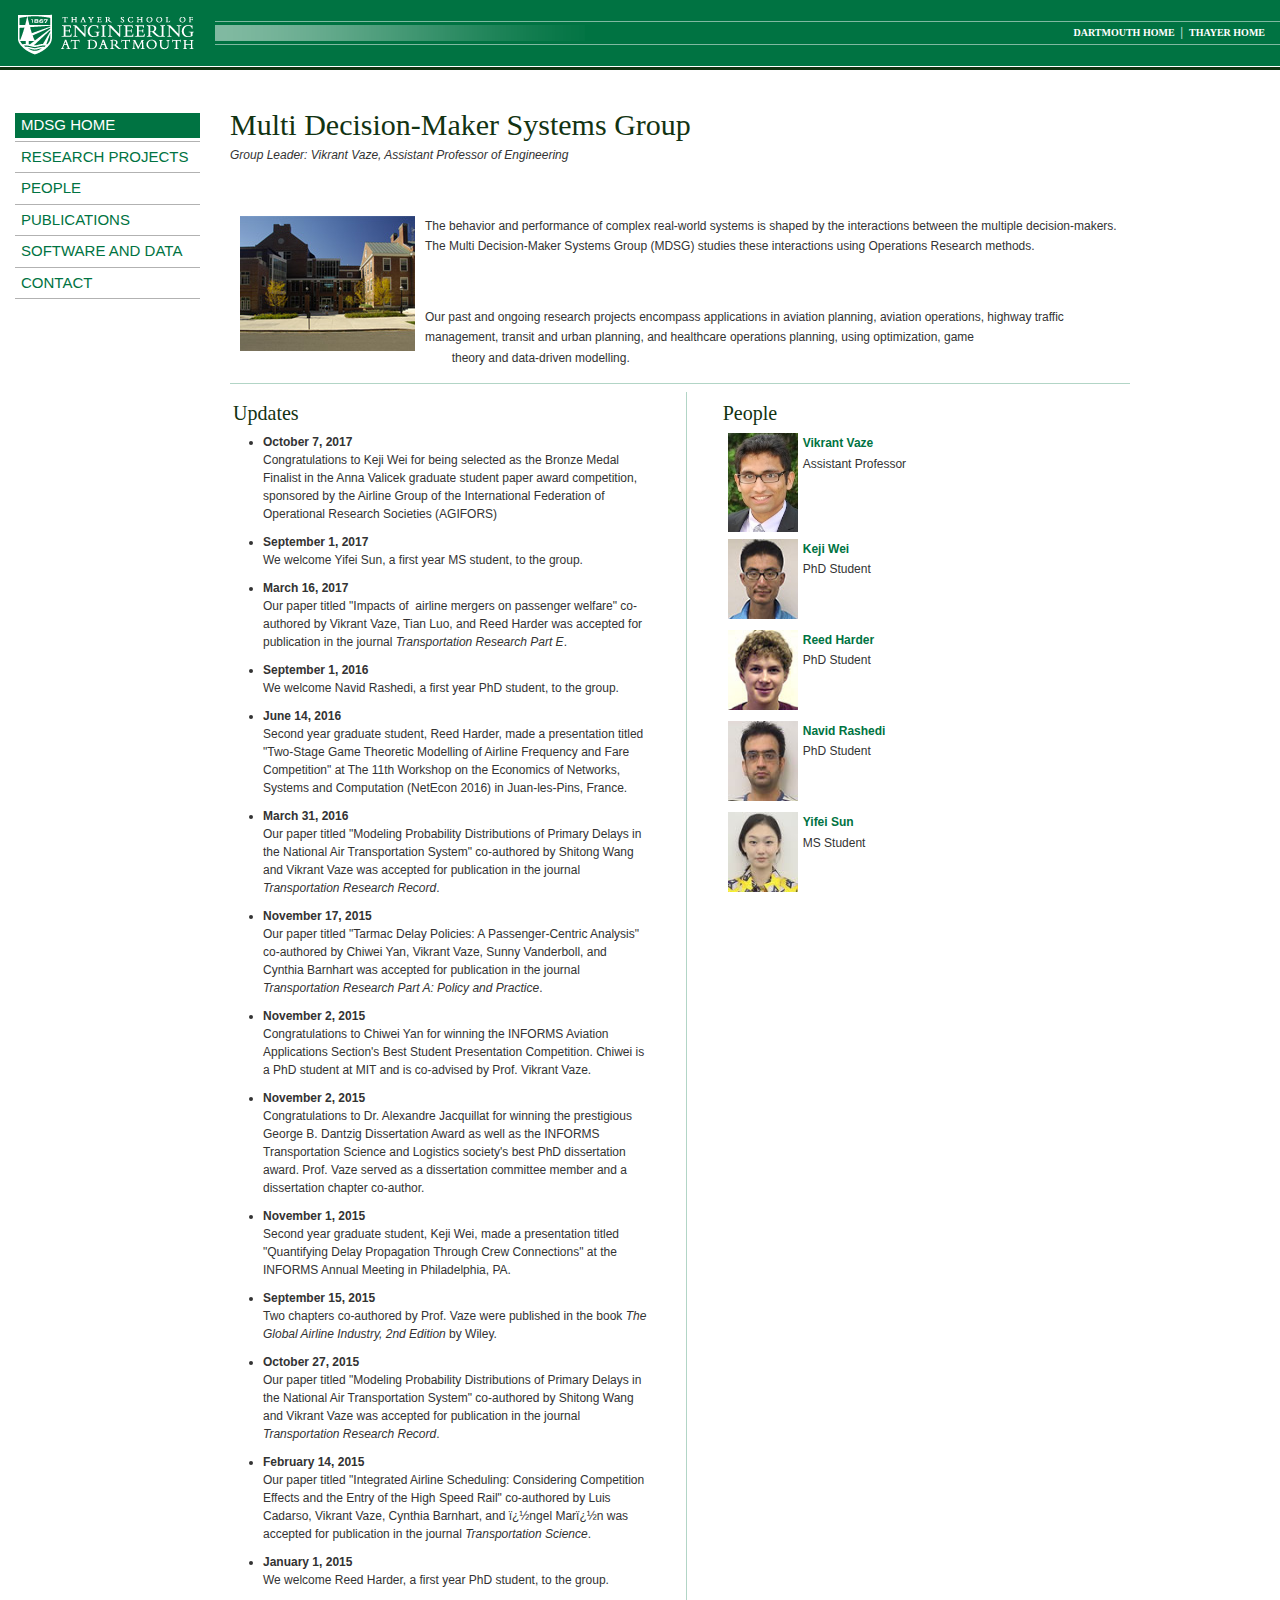
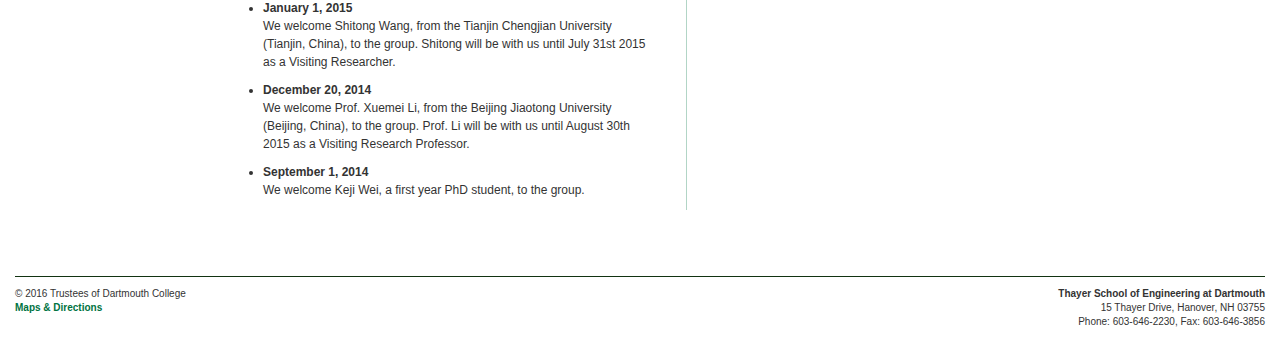
<file: index.html>
<!DOCTYPE html>


<!--
PLEASE NOTE:
This page was created for use with Adobe Contribute. However, the page layout is not locked.

Editing anywhere outside of the area notated as EDITABLE allows for the risk of breaking the page layout.

It is not reccommended to do so. Should editing be required, please backup this file before doing so.

www.mediumbold.com
-->
<html xmlns="http://www.w3.org/1999/xhtml">
<head>

<meta http-equiv="Content-Type" content="text/html; charset=ISO-8859-1" />
<link rel="stylesheet" type="text/css" href="css/global_style.css" media="all" />
<link rel="stylesheet" type="text/css" href="css/local_style.css" media="all" />
<link rel="stylesheet" type="text/css" href="css/print_style.css" media="print" />
<title>Multi Decision-Maker Systems Group</title>
</head>

<body>
<div id="header">
	<div id="header-print"><img id="thayer-logo-print" src="images/thayerlogo_print.jpg" width="150" height="34" alt="Thayer School of Engineering At Dartmouth logo" /></div>
	<div id="utilitynav">
		<div id="stripe">
			<a href="http://www.dartmouth.edu/">Dartmouth Home</a> &nbsp;|&nbsp; <a href="http://engineering.dartmouth.edu/">Thayer Home</a>
		</div>
	</div>
</div>

<div id="mastercontainer">
	<div id="navigation">
		<ul>
			<li><a href="index.html" class="current_page">MDSG Home</a></li>
			<li><a href="research_projects.html">Research Projects</a></li>
			<li><a href="people.html">People</a></li>
			<li><a href="publications.html">Publications</a></li>
			<li><a href="software.html">Software and Data</a></li>
			<li><a href="contact.html">Contact</a></li>
		</ul>
		<div id="search">
			<div style="clear:both;"></div>
		</div>
		<div id="related">

		</div>
	</div>

	<div id="content_positioning">
<!-- EDITABLE: This is the content of the page, standard editing will not break the layout -->
		<div id="content" class="editable"><h1 style="margin-top: 0; margin-bottom: 0">Multi Decision-Maker Systems Group</h1><p><i>Group Leader: Vikrant Vaze, Assistant Professor of Engineering </i></p><p>&nbsp;</p><p><img alt="" hspace="10" height="135" width="175" align="left" src="images/homepage_img.jpg" />The behavior and performance of complex real-world systems is shaped by the interactions between the multiple decision-makers. The Multi Decision-Maker Systems Group (MDSG) studies these interactions using Operations Research methods.</p><p>&nbsp;</p><p>Our past and ongoing research projects encompass applications in aviation planning, aviation operations, highway traffic management, transit and urban planning, and healthcare operations planning, using optimization, game &nbsp; &nbsp; &nbsp; &nbsp; &nbsp; &nbsp; &nbsp; &nbsp; &nbsp; &nbsp; &nbsp; &nbsp; &nbsp; &nbsp; &nbsp; &nbsp; &nbsp; &nbsp; &nbsp; &nbsp; &nbsp; &nbsp; &nbsp; &nbsp; &nbsp; &nbsp; &nbsp; theory and data-driven modelling.</p><hr /><table width="204" border="0"><tbody><tr valign="top"><td class="twocolumn_left" width="150"><h2>Updates</h2><ul><li><b>October 7, 2017</b><br />Congratulations to Keji Wei for being selected as the Bronze Medal Finalist in the Anna Valicek graduate student paper award competition, sponsored by the Airline Group of the International Federation of Operational Research Societies (AGIFORS)</li><li><b>September 1, 2017</b><br />We welcome Yifei Sun, a first year MS student, to the group.</li><li><b>March 16, 2017</b><br />Our paper titled "Impacts of&nbsp; airline mergers on passenger welfare" co-authored by Vikrant Vaze, Tian Luo, and Reed Harder was accepted for publication in the journal <i>Transportation Research Part E</i>.</li><li><b>September 1, 2016</b><br />We welcome Navid Rashedi, a first year PhD student, to the group.</li><li><b>June 14, 2016</b><br />Second year graduate student, Reed Harder, made a presentation titled "Two-Stage Game Theoretic Modelling of Airline Frequency and Fare Competition" at The 11th Workshop on the Economics of Networks, Systems and Computation (NetEcon 2016) in Juan-les-Pins, France.</li><li><b>March 31, 2016</b><br />Our paper titled "Modeling Probability Distributions of Primary Delays in the National Air Transportation System" co-authored by Shitong Wang and Vikrant Vaze was accepted for publication in the journal <i>Transportation Research Record</i>.</li><li><b>November 17, 2015</b><br />Our paper titled "Tarmac Delay Policies: A Passenger-Centric Analysis" co-authored by Chiwei Yan, Vikrant Vaze, Sunny Vanderboll, and Cynthia Barnhart was accepted for publication in the journal <i>Transportation Research Part A: Policy and Practice</i>.</li><li><b>November 2, 2015</b><br />Congratulations to Chiwei Yan for winning the INFORMS Aviation Applications Section's Best Student Presentation Competition. Chiwei is a PhD student at MIT and is co-advised by Prof. Vikrant Vaze.</li><li><b>November 2, 2015</b><br />Congratulations to Dr. Alexandre Jacquillat for winning the prestigious George B. Dantzig Dissertation Award as well as the INFORMS Transportation Science and Logistics society's best PhD dissertation award. Prof. Vaze served as a dissertation committee member and a dissertation chapter co-author.</li><li><b>November 1, 2015</b><br />Second year graduate student, Keji Wei, made a presentation titled "Quantifying Delay Propagation Through Crew Connections" at the INFORMS Annual Meeting in Philadelphia, PA.</li><li><b>September 15, 2015</b><br />Two chapters co-authored by Prof. Vaze were published in the book <i>The Global Airline Industry, 2nd Edition</i> by Wiley.</li><li><b>October 27, 2015</b><br />Our paper titled "Modeling Probability Distributions of Primary Delays in the National Air Transportation System" co-authored by Shitong Wang and Vikrant Vaze was accepted for publication in the journal <i>Transportation Research Record</i>.</li><li><b>February 14, 2015</b><br />Our paper titled "Integrated Airline Scheduling: Considering Competition Effects and the Entry of the High Speed Rail" co-authored by Luis Cadarso, Vikrant Vaze, Cynthia Barnhart, and �ngel Mar�n was accepted for publication in the journal <i>Transportation Science</i>.</li><li><b>January 1, 2015</b><br />We welcome Reed Harder, a first year PhD student, to the group.</li><li><b>January 1, 2015</b><br />We welcome Shitong Wang, from the Tianjin Chengjian University (Tianjin, China), to the group. Shitong will be with us until July 31st 2015 as a Visiting Researcher.</li><li><b>December 20, 2014</b><br />We welcome Prof. Xuemei Li, from the Beijing Jiaotong University (Beijing, China), to the group. Prof. Li will be with us until August 30th 2015 as a Visiting Research Professor.</li><li><b>September 1, 2014</b><br />We welcome Keji Wei, a first year PhD student, to the group.</li></ul></td><td class="twocolumn_right" width="50"><h2>People</h2><p><img alt="" hspace="5" height="99" width="70" align="left" src="images/v-vaze.jpg" /><a href="people.html">Vikrant Vaze</a><br />Assistant Professor</p>&nbsp;<p>&nbsp;</p><p><img alt="" hspace="5" height="80" width="70" align="left" src="images/1344_Keji_wei.jpg" /><a href="people.html">Keji Wei</a><br />PhD Student</p><p>&nbsp;</p><p><img alt="" hspace="5" height="80" width="70" align="left" src="images/1391_Reed_Harder.jpg" /><a href="people.html">Reed Harder</a><br />PhD Student</p><p>&nbsp;</p><p><img alt="" hspace="5" height="80" width="70" align="left" src="/uploads/versions/img-nv1---x0-13-355-391-80-88x---.jpg" /><a href="people.html">Navid Rashedi</a><br />PhD Student</p><p>&nbsp;</p><p><img alt="" hspace="5" height="80" width="70" align="left" src="/uploads/versions/imf-jf---x24-0-424-466-80-88x---.jpg" /><a href="people.html">Yifei Sun</a><br />MS Student</p></td></tr></tbody></table></div>
<!-- END EDITABLE: -->
	</div>
	<div style="clear:both"></div>
	<br />
</div>



<div id="footer">
	<div style="float:left;">
		&copy; 2016 Trustees of Dartmouth College
     	<br />
		<a href="http://engineering.dartmouth.edu/about/location/directions/">Maps &amp; Directions</a>	</div>
	<div style="float:right;text-align:right;">
		<b>Thayer School of Engineering at Dartmouth</b><br />
		15 Thayer Drive, Hanover, NH 03755<br />
		Phone: 603-646-2230, Fax: 603-646-3856	</div>
</div>
</body>
</html>
</file>
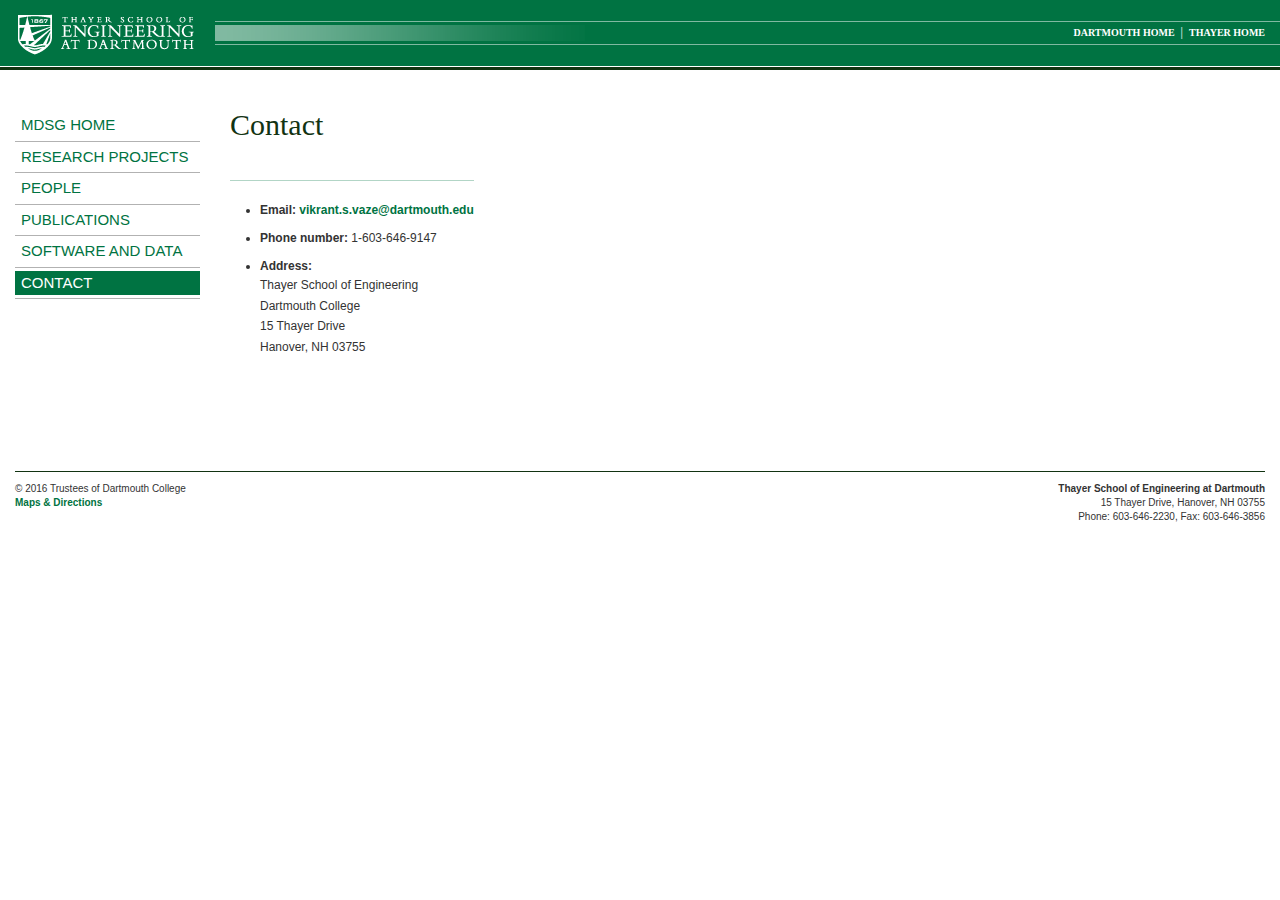
<file: contact.html>
<!DOCTYPE html PUBLIC "-//W3C//DTD XHTML 1.0 Transitional//EN" "http://www.w3.org/TR/xhtml1/DTD/xhtml1-transitional.dtd">

<!--
PLEASE NOTE:
This page was created for use with Adobe Contribute. However, the page layout is not locked.

Editing anywhere outside of the area notated as EDITABLE allows for the risk of breaking the page layout.

It is not reccomended to do so. Should editing be required, please backup this file before doing so.

www.mediumbold.com
-->
<html xmlns="http://www.w3.org/1999/xhtml"><head>

<meta http-equiv="Content-Type" content="text/html; charset=ISO-8859-1" />
<link rel="stylesheet" type="text/css" href="css/global_style.css" media="all" />
<link rel="stylesheet" type="text/css" href="css/local_style.css" media="all" />
<link rel="stylesheet" type="text/css" href="css/print_style.css" media="print" />
<title>Contact Us</title>
</head>

<body>
<div id="header">
	<div id="header-print"><img id="thayer-logo-print" src="images/thayerlogo_print.jpg" width="150" height="34" alt="Thayer School of Engineering At Dartmouth logo"  /></div>
	<div id="utilitynav">
		<div id="stripe">
			<a href="http://www.dartmouth.edu/">Dartmouth Home</a> &nbsp;|&nbsp; <a href="http://engineering.dartmouth.edu/">Thayer Home</a>
		</div>
	</div>
</div>

<div id="mastercontainer">
	<div id="navigation">
		<ul>
			<li><a href="index.html">MDSG Home</a></li>
			<li><a href="research_projects.html">Research Projects</a></li>
			<li><a href="people.html">People</a></li>
			<li><a href="publications.html">Publications</a></li>
			<li><a href="software.html">Software and Data</a></li>
			<li><a href="contact.html" class="current_page">Contact</a></li>
		</ul>
		<div id="search">
			<div style="clear:both;"></div>
		</div>
		<div id="related">

		</div>
	</div>

	<div id="content_positioning">
<!-- EDITABLE: This is the content of the page, standard editing will not break the layout -->
		<div id="content" class="editable">
		  <h1>Contact</h1>
		  <p>&nbsp;</p>
		   <hr />
		   <br>
		  <ul><li><b>Email:</b> <a href="mailto:vikrant.s.vaze@dartmouth.edu">vikrant.s.vaze@dartmouth.edu</a></li>
	        <li><b>Phone number:</b> 1-603-646-9147</li>
		    <li><b>Address:</b>
		        <p class="style47">
		          Thayer School of Engineering<br />
		          Dartmouth College<br />
		          15 Thayer Drive<br />
	          Hanover, NH 03755</p></li>
		  </ul>
		  <p>&nbsp;</p>
		</div>
<!-- END EDITABLE: -->
	</div>
	<div style="clear:both"></div>
	<br />
</div>


<div id="footer">
	<div style="float:left;">
		&copy; 2016 Trustees of Dartmouth College
     	<br />
		<a href="http://engineering.dartmouth.edu/about/location/directions/">Maps &amp; Directions</a>	</div>
	<div style="float:right;text-align:right;">
		<b>Thayer School of Engineering at Dartmouth</b><br />
		15 Thayer Drive, Hanover, NH 03755<br />
		Phone: 603-646-2230, Fax: 603-646-3856	</div>
</div>
</body>
</html>
</file>
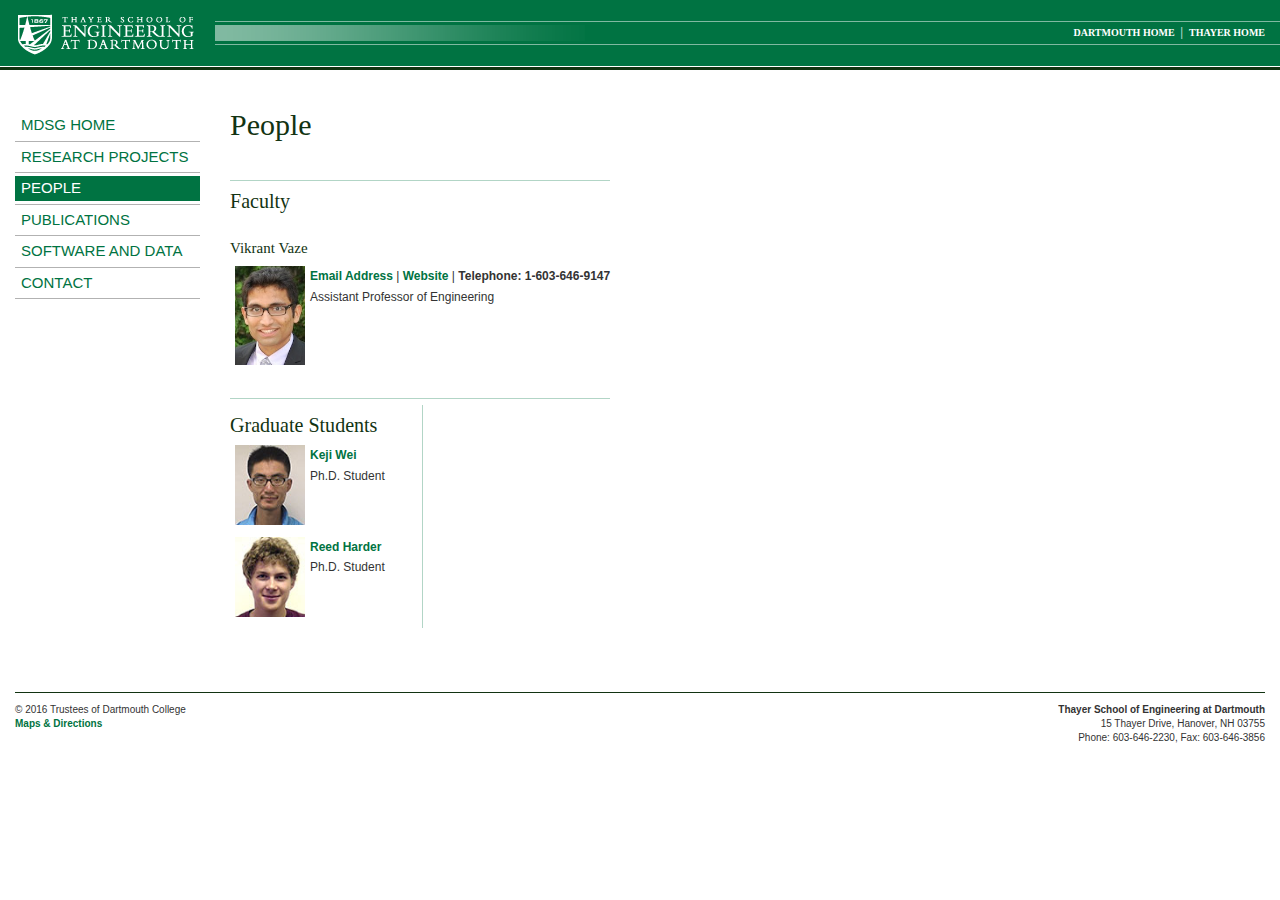
<file: people.html>
<!DOCTYPE html PUBLIC "-//W3C//DTD XHTML 1.0 Transitional//EN" "http://www.w3.org/TR/xhtml1/DTD/xhtml1-transitional.dtd">

<!--
PLEASE NOTE:
This page was created for use with Adobe Contribute. However, the page layout is not locked.

Editing anywhere outside of the area notated as EDITABLE allows for the risk of breaking the page layout.

It is not reccomended to do so. Should editing be required, please backup this file before doing so.

www.mediumbold.com
-->
<html xmlns="http://www.w3.org/1999/xhtml"><head>

<meta http-equiv="Content-Type" content="text/html; charset=ISO-8859-1" />
<link rel="stylesheet" type="text/css" href="css/global_style.css" media="all" />
<link rel="stylesheet" type="text/css" href="css/local_style.css" media="all" />
<link rel="stylesheet" type="text/css" href="css/print_style.css" media="print" />
<title>People</title>
</head>

<body>
<div id="header">
	<div id="header-print"><img id="thayer-logo-print" src="images/thayerlogo_print.jpg" width="150" height="34" alt="Thayer School of Engineering At Dartmouth logo"  /></div>
	<div id="utilitynav">
		<div id="stripe">
			<a href="http://www.dartmouth.edu/">Dartmouth Home</a> &nbsp;|&nbsp; <a href="http://engineering.dartmouth.edu/">Thayer Home</a>
		</div>
	</div>
</div>

<div id="mastercontainer">
	<div id="navigation">
		<ul>
			<li><a href="index.html">MDSG HOME</a></li>
			<li><a href="research_projects.html">Research Projects</a></li>
			<li class="current_page"><a href="people.html" class="current_page">People</a></li>
			<li><a href="publications.html">Publications</a></li>
			<li><a href="software.html">Software and Data</a></li>
			<li><a href="contact.html">Contact</a></li>
		</ul>
		<div id="search">
			<div style="clear:both;"></div>
		</div>
		<div id="related">

		</div>
	</div>

	<div id="content_positioning">
<!-- EDITABLE: This is the content of the page, standard editing will not break the layout -->
		<div id="content" class="editable">
		  <h1>People</h1>
		  <p>&nbsp;</p>
		  <hr />
		  <h2>Faculty</h2>
		   <h3>Vikrant Vaze</h3>
		  <p><img src="images/v-vaze.jpg" alt="" width="70" height="99" hspace="5" align="left" /><a href="mailto:vikrant.s.vaze@dartmouth.edu">Email Address</a> | <a href="http://engineering.dartmouth.edu/people/faculty/vikrant-vaze/">Website</a> | <b>Telephone: 1-603-646-9147</b><br />
Assistant Professor of Engineering</p>
		<br/>
		<br/>
		<br/>
		<br/>
		<br>
		 <hr />
		  <table width="204" cellspacing="0" cellpadding="0" border="0">
		    <tr valign="top">
		      <td width="100" class="twocolumn_left"><h2>Graduate Students</h2>


	          <p><img src="images/1344_Keji_wei.jpg" alt="" width="70" height="80" hspace="5" align="left" /><a href="#">Keji Wei</a><br />
              <span class="clear">Ph.D. Student</span></p>
	          <p>&nbsp;</p>
	          <p><img src="images/1391_Reed_Harder.jpg" alt="" width="70" height="80" hspace="5" align="left" /><a href="#">Reed Harder</a><br />
              <span class="clear">Ph.D. Student </span></p>
	          <p>&nbsp;</p>
			  </td>
		     <td width="100" class="twocolumn_right"><h2> <!--Collaborators</h2> -->
		        <!--<p><b>Firstname Lastname</b> Brief biography nunc auctor bibendum eros. Maecenas porta accumsan mauris. </p>-->
		        <!--<p><b>Firstname Lastname</b> Brief biography nunc auctor bibendum eros. Maecenas porta accumsan mauris. Etiam enim enim, elementum sed, bibendum quis, rhoncus non, metus. Fusce neque dolor, adipiscing sed, consectetuer et, lacinia sit amet, quam. Suspendisse wisi quam, consectetuer in, blandit sed, suscipit eu, eros.</p>-->
		       <!-- <p><b>Firstname Lastname</b> Brief biography nunc auctor bibendum eros. Maecenas porta accumsan mauris. Etiam enim enim, elementum sed, bibendum quis, rhoncus non, metus. Donec eget sem sit amet ligula viverra gravida. Etiam vehicula urna vel turpis.</p>-->
	        </td>
	        </tr>
	      </table>
		</div>
        <!-- END EDITABLE: -->
		</div>
	<div style="clear:both"></div>
	<br />
</div>


<div id="footer">
	<div style="float:left;">
		&copy; 2016 Trustees of Dartmouth College
     	<br />
		<a href="http://engineering.dartmouth.edu/about/location/directions/">Maps &amp; Directions</a>	</div>
	<div style="float:right;text-align:right;">
		<b>Thayer School of Engineering at Dartmouth</b><br />
		15 Thayer Drive, Hanover, NH 03755<br />
		Phone: 603-646-2230, Fax: 603-646-3856	</div>
</div>
</body>
</html>
</file>
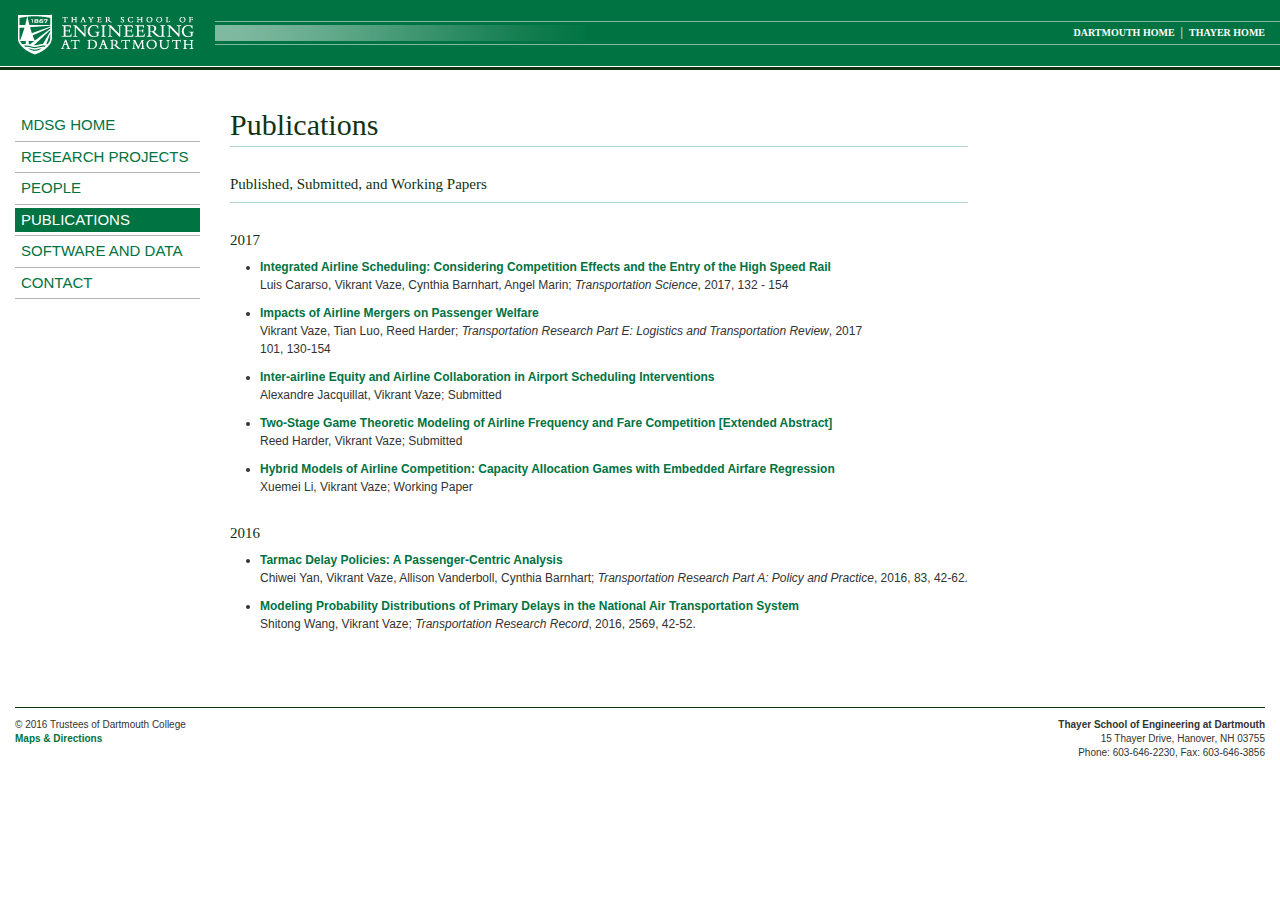
<file: publications.html>
<!DOCTYPE html>

<!--
PLEASE NOTE:
This page was created for use with Adobe Contribute. However, the page layout is not locked.

Editing anywhere outside of the area notated as EDITABLE allows for the risk of breaking the page layout.

It is not reccomended to do so. Should editing be required, please backup this file before doing so.

www.mediumbold.com
-->
<html xmlns="http://www.w3.org/1999/xhtml"><head>

<meta http-equiv="Content-Type" content="text/html; charset=ISO-8859-1" />
<link rel="stylesheet" type="text/css" href="css/global_style.css" media="all" />
<link rel="stylesheet" type="text/css" href="css/local_style.css" media="all" />
<link rel="stylesheet" type="text/css" href="css/print_style.css" media="print" />
<title>Publications</title>
</head>

<body>
<div id="header">
	<div id="header-print"><img id="thayer-logo-print" src="images/thayerlogo_print.jpg" width="150" height="34" alt="Thayer School of Engineering At Dartmouth logo" /></div>
	<div id="utilitynav">
		<div id="stripe">
			<a href="http://www.dartmouth.edu/">Dartmouth Home</a> &nbsp;|&nbsp; <a href="http://engineering.dartmouth.edu/">Thayer Home</a>
		</div>
	</div>
</div>

<div id="mastercontainer">
	<div id="navigation">
		<ul>
			<li><a href="index.html">MDSG Home</a></li>
			<li><a href="research_projects.html">Research Projects</a></li>
			<li><a href="people.html">People</a></li>
			<li class="current_page"><a href="publications.html" class="current_page">Publications</a></li>
			<li><a href="software.html">Software and Data</a></li>
			<li><a href="contact.html">Contact</a></li>
		</ul>
		<div id="search">
			<div style="clear:both;"></div>
		</div>
		<div id="related">

		</div>
	</div>

	<div id="content_positioning">
	  <div id="content" class="editable"><h1>Publications</h1><hr /><h3>Published, Submitted, and Working Papers</h3><hr /><h3>2017</h3><ul><li><a href="integrated_airline_scheduling.pdf">Integrated Airline Scheduling: Considering Competition Effects and the Entry of the High Speed Rail </a><br />Luis Cararso, Vikrant Vaze, Cynthia Barnhart, Angel Marin; <i>Transportation Science</i>, 2017, 132 - 154</li><li><a href="http://www.sciencedirect.com/science/article/pii/S1366554516305476">Impacts of Airline Mergers on Passenger Welfare</a><br />Vikrant Vaze, Tian Luo, Reed Harder; <em>Transportation Research Part E: Logistics and Transportation Review</em>, 2017<br />101, 130-154</li><li><a href="Jacquillat_Vaze_Scheduling_Interventions_Mechanisms.pdf">Inter-airline Equity and Airline Collaboration in Airport Scheduling Interventions </a><br />Alexandre Jacquillat, Vikrant Vaze; Submitted</li><li><a href="engineering.dartmouth.edu/mdsg/two_stage_airline_competition.pdf">Two-Stage Game Theoretic Modeling of Airline Frequency and Fare Competition </a><a href="Harder_Vaze_2stage_abstract.pdf">[Extended Abstract]</a><br />Reed Harder, Vikrant Vaze; Submitted</li><li><a href="hybrid_models_of_airline_competition.pdf">Hybrid Models of Airline Competition: Capacity Allocation Games with Embedded Airfare Regression</a><br />Xuemei Li, Vikrant Vaze; Working Paper</li></ul><h3>2016</h3><ul><li><a href="Yan_Vaze_Vanderboll_Barnhart_Tarmac.pdf">Tarmac Delay Policies: A Passenger-Centric Analysis</a><br />Chiwei Yan, Vikrant Vaze, Allison Vanderboll, Cynthia Barnhart; <i>Transportation Research Part A: Policy and Practice</i>, 2016, 83, 42-62.</li><li><a href="Wang_Vaze_modeling_probability_distributions_of_delays.pdf">Modeling Probability Distributions of Primary Delays in the National Air Transportation System</a><br />Shitong Wang, Vikrant Vaze; <i>Transportation Research Record</i>, 2016, 2569, 42-52.</li></ul></div>
        <!-- END EDITABLE: -->
		</div>
	<div style="clear:both"></div>
	<br />
</div>


<div id="footer">
	<div style="float:left;">
		&copy; 2016 Trustees of Dartmouth College
     	<br />
		<a href="http://engineering.dartmouth.edu/about/location/directions/">Maps &amp; Directions</a>	</div>
	<div style="float:right;text-align:right;">
		<b>Thayer School of Engineering at Dartmouth</b><br />
		15 Thayer Drive, Hanover, NH 03755<br />
		Phone: 603-646-2230, Fax: 603-646-3856	</div>
</div>
</body>
</html>
</file>
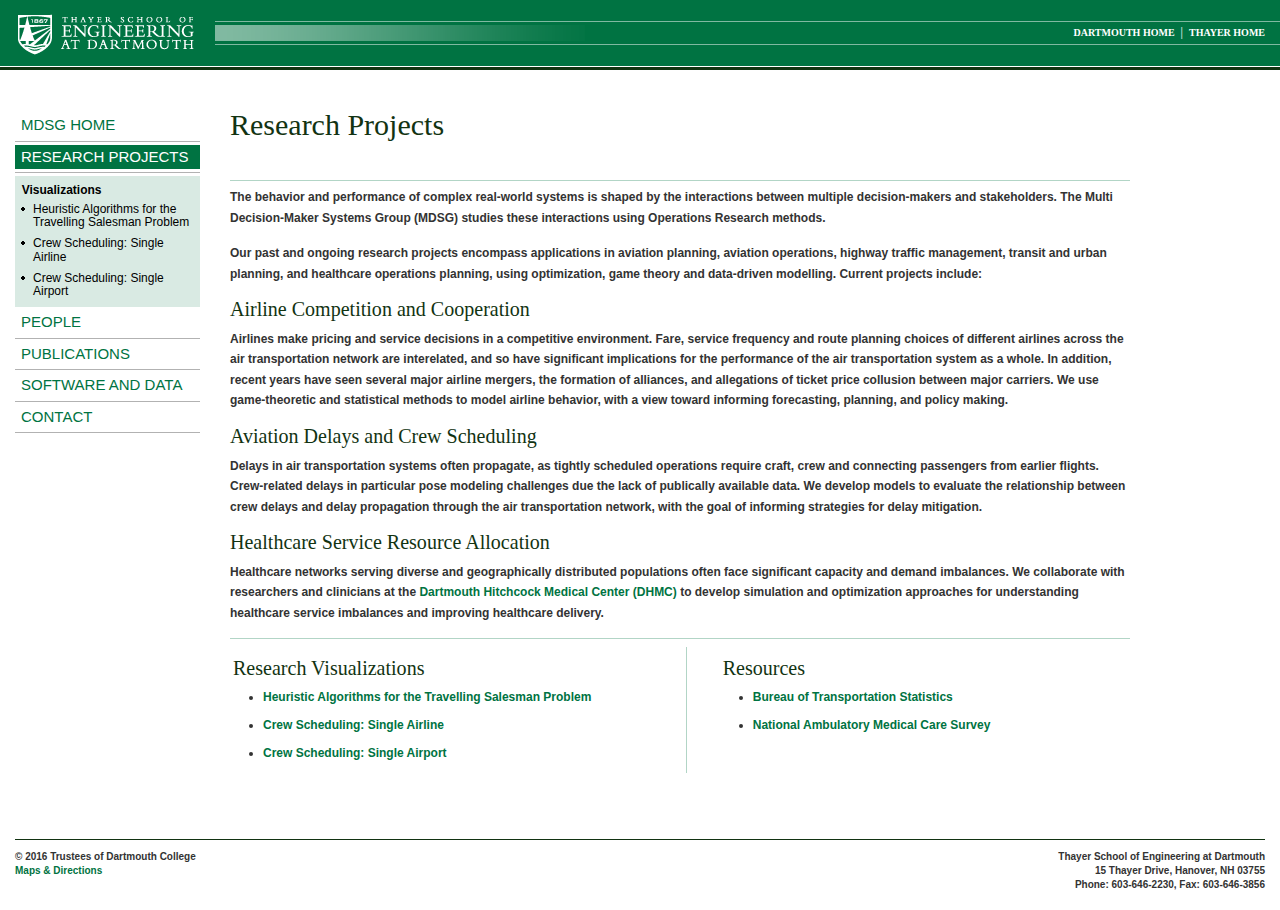
<file: research_projects.html>
<!DOCTYPE html PUBLIC "-//W3C//DTD XHTML 1.0 Transitional//EN" "http://www.w3.org/TR/xhtml1/DTD/xhtml1-transitional.dtd">

<!--
PLEASE NOTE:
This page was created for use with Adobe Contribute. However, the page layout is not locked.

Editing anywhere outside of the area notated as EDITABLE allows for the risk of breaking the page layout.

It is not reccomended to do so. Should editing be required, please backup this file before doing so.

www.mediumbold.com
-->
<html xmlns="http://www.w3.org/1999/xhtml"><head>

<meta http-equiv="Content-Type" content="text/html; charset=ISO-8859-1" />
<link rel="stylesheet" type="text/css" href="css/global_style.css" media="all" />
<link rel="stylesheet" type="text/css" href="css/local_style.css" media="all" />
<link rel="stylesheet" type="text/css" href="css/print_style.css" media="print" />
<title>Research Projects</title>
</head>

<body>
<div id="header">
	<div id="header-print"><img id="thayer-logo-print" src="images/thayerlogo_print.jpg" width="150" height="34" alt="Thayer School of Engineering At Dartmouth logo"  /></div>
	<div id="utilitynav">
		<div id="stripe">
			<a href="http://www.dartmouth.edu/">Dartmouth Home</a> &nbsp;|&nbsp; <a href="http://engineering.dartmouth.edu/">Thayer Home</a>
		</div>
	</div>
</div>

<div id="mastercontainer">
	<div id="navigation">
		<ul>
			<li><a href="index.html">MDSG Home</a></li>
			<li><a href="research_projects.html" class="current_page">Research Projects</a></li>
			<li class="subnav">
				<span style="color:black;"><b>&nbsp;&nbsp;Visualizations<b></span>
				<a href="tsp.html">Heuristic Algorithms for the Travelling Salesman Problem</a>
				<a href="crewscheduling_EV.html">Crew Scheduling: Single Airline</a>
				<a href="crewscheduling_CLE.html">Crew Scheduling: Single Airport </a>
			</li>
			<li><a href="people.html">People</a></li>
			<li><a href="publications.html">Publications</a></li>
			<li><a href="software.html">Software and Data</a></li>
			<li><a href="contact.html">Contact</a></li>
		</ul>
		<div id="search">
			<div style="clear:both;"></div>
		</div>
		<div id="related">

		</div>
	</div>

	<div id="content_positioning">
<!-- EDITABLE: This is the content of the page, standard editing will not break the layout -->

    	<div id="content" class="editable">
          <h1> Research Projects </h1>
          <p>&nbsp;</p>
		  <hr />
          <p>The behavior and performance of complex real-world systems is shaped by the interactions between multiple decision-makers and stakeholders. The Multi Decision-Maker Systems Group (MDSG) studies these interactions using Operations Research methods. </p>
	    <p>Our past and ongoing research projects encompass applications in aviation planning, aviation operations, highway traffic management, transit and urban planning, and healthcare operations planning, using optimization, game theory and data-driven modelling. Current projects include: </p>
          <h2>Airline Competition and Cooperation</h2>
          <p>Airlines make pricing and service decisions in a competitive environment. Fare, service frequency and route planning choices of different airlines across the air transportation network are interelated, and so have significant implications for the performance of the air transportation system as a whole. In addition, recent years have seen several major airline mergers, the formation of alliances, and allegations of ticket price collusion between major carriers. We use game-theoretic and statistical methods to model airline behavior, with a view toward informing forecasting, planning, and policy making. </p>
		  <h2>Aviation Delays and Crew Scheduling</h2>
          <p>Delays in air transportation systems often propagate, as tightly scheduled operations require craft, crew and connecting passengers from earlier flights. Crew-related delays in particular pose modeling challenges due the lack of publically available data. We develop models to evaluate the relationship between crew delays and delay propagation through the air transportation network, with the goal of informing strategies for delay mitigation.   </p>
		    <h2>Healthcare Service Resource Allocation</h2>
          <p>Healthcare networks serving diverse and geographically distributed populations often face significant capacity and demand imbalances. We collaborate with researchers and clinicians at the <a href="http://www.dartmouth-hitchcock.org/">Dartmouth Hitchcock Medical Center (DHMC)</a> to develop simulation and optimization approaches for understanding healthcare service imbalances and improving healthcare delivery. </p>

		  <hr />
		  <table width="204" border="0">
		    <tr valign="top">
		      <td width="100" class="twocolumn_left"><h2>Research Visualizations</h2>
	          <ul>
				<li><a href="tsp.html">Heuristic Algorithms for the Travelling Salesman Problem</a>	</li>
				<li><a href="crewscheduling_EV.html">Crew Scheduling: Single Airline</a> </li>
				<li><a href="crewscheduling_CLE.html">Crew Scheduling: Single Airport </a> </li>
			  </ul>


		      <td width="100" class="twocolumn_right"><h2>Resources</h2>
			  <ul>
				<li><a href="http://www.rita.dot.gov/bts/">Bureau of Transportation Statistics</a>	</li>
			    <li><a href="http://www.cdc.gov/nchs/ahcd/">National Ambulatory Medical Care Survey</a>	</li>

			  </ul>

		        </tr>
	      </table>

		</div>
	<!-- END EDITABLE: -->
		</div>
	<div style="clear:both"></div>
	<br />
</div>


<div id="footer">
	<div style="float:left;">
		&copy; 2016 Trustees of Dartmouth College
     	<br />
		<a href="http://engineering.dartmouth.edu/about/location/directions/">Maps &amp; Directions</a>	</div>
	<div style="float:right;text-align:right;">
		<b>Thayer School of Engineering at Dartmouth</b><br />
		15 Thayer Drive, Hanover, NH 03755<br />
		Phone: 603-646-2230, Fax: 603-646-3856	</div>
</div>
</body>
</html>
</file>
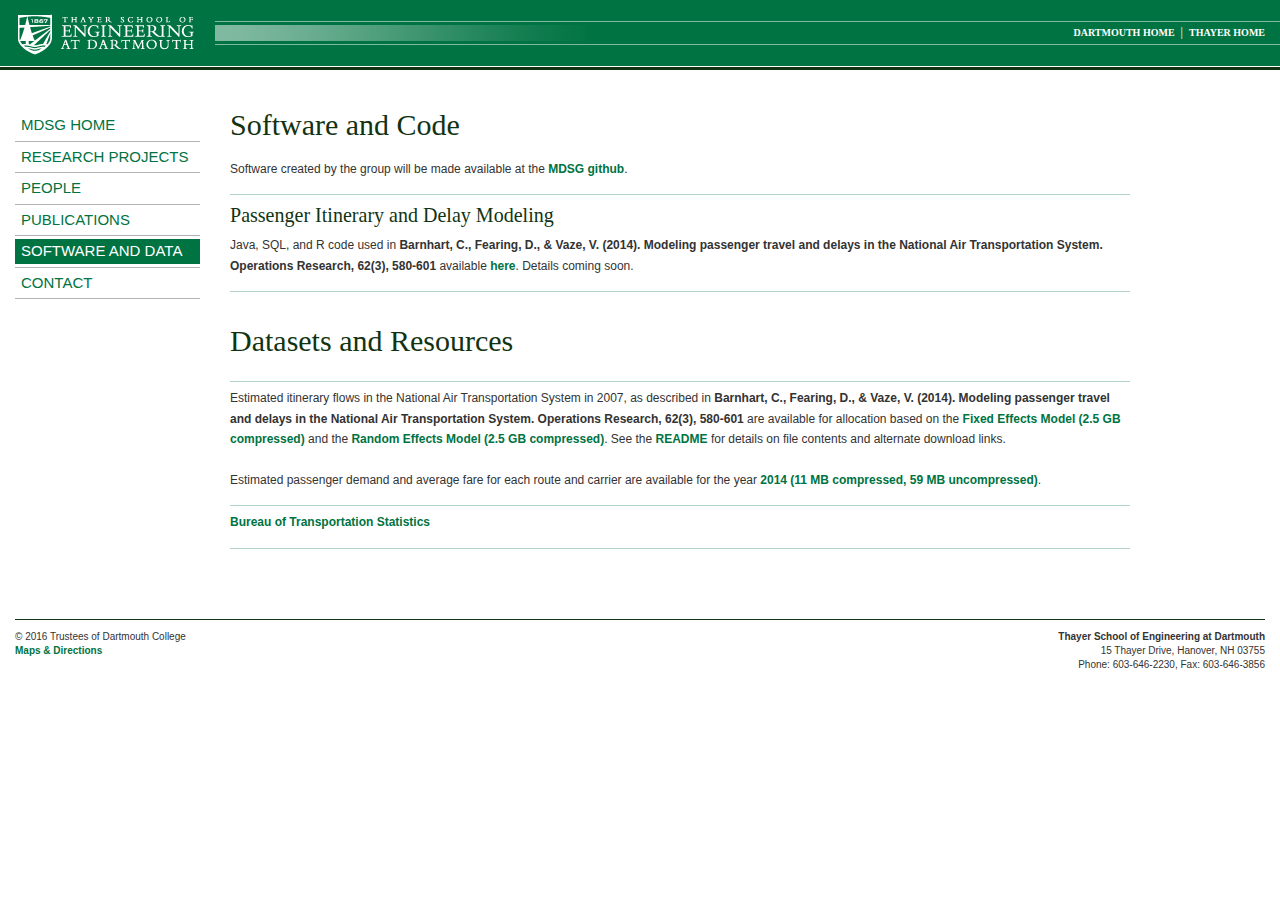
<file: software.html>
<!DOCTYPE html PUBLIC "-//W3C//DTD XHTML 1.0 Transitional//EN" "http://www.w3.org/TR/xhtml1/DTD/xhtml1-transitional.dtd">

<!--
PLEASE NOTE:
This page was created for use with Adobe Contribute. However, the page layout is not locked.

Editing anywhere outside of the area notated as EDITABLE allows for the risk of breaking the page layout.

It is not reccomended to do so. Should editing be required, please backup this file before doing so.

www.mediumbold.com
-->
<html xmlns="http://www.w3.org/1999/xhtml"><head>

<meta http-equiv="Content-Type" content="text/html; charset=ISO-8859-1" />
<link rel="stylesheet" type="text/css" href="css/global_style.css" media="all" />
<link rel="stylesheet" type="text/css" href="css/local_style.css" media="all" />
<link rel="stylesheet" type="text/css" href="css/print_style.css" media="print" />
<title>Software and Data</title>
</head>

<body>
<div id="header">
	<div id="header-print"><img id="thayer-logo-print" src="images/thayerlogo_print.jpg" width="150" height="34" alt="Thayer School of Engineering At Dartmouth logo"  /></div>
	<div id="utilitynav">
		<div id="stripe">
			<a href="http://www.dartmouth.edu/">Dartmouth Home</a> &nbsp;|&nbsp; <a href="http://engineering.dartmouth.edu/">Thayer Home</a>
		</div>
	</div>
</div>

<div id="mastercontainer">
	<div id="navigation">
		<ul>
			<li><a href="index.html">MDSG Home</a></li>
			<li><a href="research_projects.html">Research Projects</a></li>
			<li><a href="people.html">People</a></li>
			<li><a href="publications.html">Publications</a></li>
			<li><a href="software.html" class="current_page">Software and Data</a></li>
			<li><a href="contact.html">Contact</a></li>
		</ul>
		<div id="search">
			<div style="clear:both;"></div>
		</div>
		<div id="related">

		</div>
	</div>

	<div id="content_positioning">
<!-- EDITABLE: This is the content of the page, standard editing will not break the layout -->

    	<div id="content" class="editable">
          <h1> Software and Code</h1>
<br>
		  <p> Software created by the group will be made available at the <a href="https://github.com/ThayerMDSG">MDSG github</a>.</p>
		  <hr />

          <h2>Passenger Itinerary and Delay Modeling</h2>
          <p>Java, SQL, and R code used in <b>Barnhart, C., Fearing, D., & Vaze, V. (2014). Modeling passenger travel and delays in the National Air Transportation System. Operations Research, 62(3), 580-601</b> available
		  <a href="https://github.com/ThayerMDSG/paxdelay_java">here</a>. Details coming soon.</p>

		  <hr />
		  <br>
		  <br>
		  <h1> Datasets and Resources</h1>
<br>

		  <hr />

           <p>Estimated itinerary flows in the National Air Transportation System in 2007, as described in
			<b>Barnhart, C., Fearing, D., & Vaze, V. (2014). Modeling passenger travel and delays in the National Air Transportation System. Operations Research, 62(3), 580-601</b>
			are available for allocation based on the <a href="PassengerItineraries_2007_I.tar.gz">Fixed Effects Model (2.5 GB compressed)</a>
			and the <a href="PassengerItineraries_2007_I.tar.gz"> Random Effects Model (2.5 GB compressed)</a>. See the <a href="http://web.mit.edu/nsfnats/www/README.html">README</a>
			for details on file contents and alternate download links.
			<br><br>
			Estimated passenger demand and average fare for each route and carrier are available for the year  <a href="route_demand_2014.zip"> 2014 (11 MB compressed, 59 MB uncompressed)</a>.</p>
		   <hr />
          <p><a href="http://www.rita.dot.gov/bts/">Bureau of Transportation Statistics</a></p>

		  <hr />


		</div>
	<!-- END EDITABLE: -->
		</div>
	<div style="clear:both"></div>
	<br />
</div>


<div id="footer">
	<div style="float:left;">
		&copy; 2016 Trustees of Dartmouth College
     	<br />
		<a href="http://engineering.dartmouth.edu/about/location/directions/">Maps &amp; Directions</a>	</div>
	<div style="float:right;text-align:right;">
		<b>Thayer School of Engineering at Dartmouth</b><br />
		15 Thayer Drive, Hanover, NH 03755<br />
		Phone: 603-646-2230, Fax: 603-646-3856	</div>
</div>
</body>
</html>
</file>
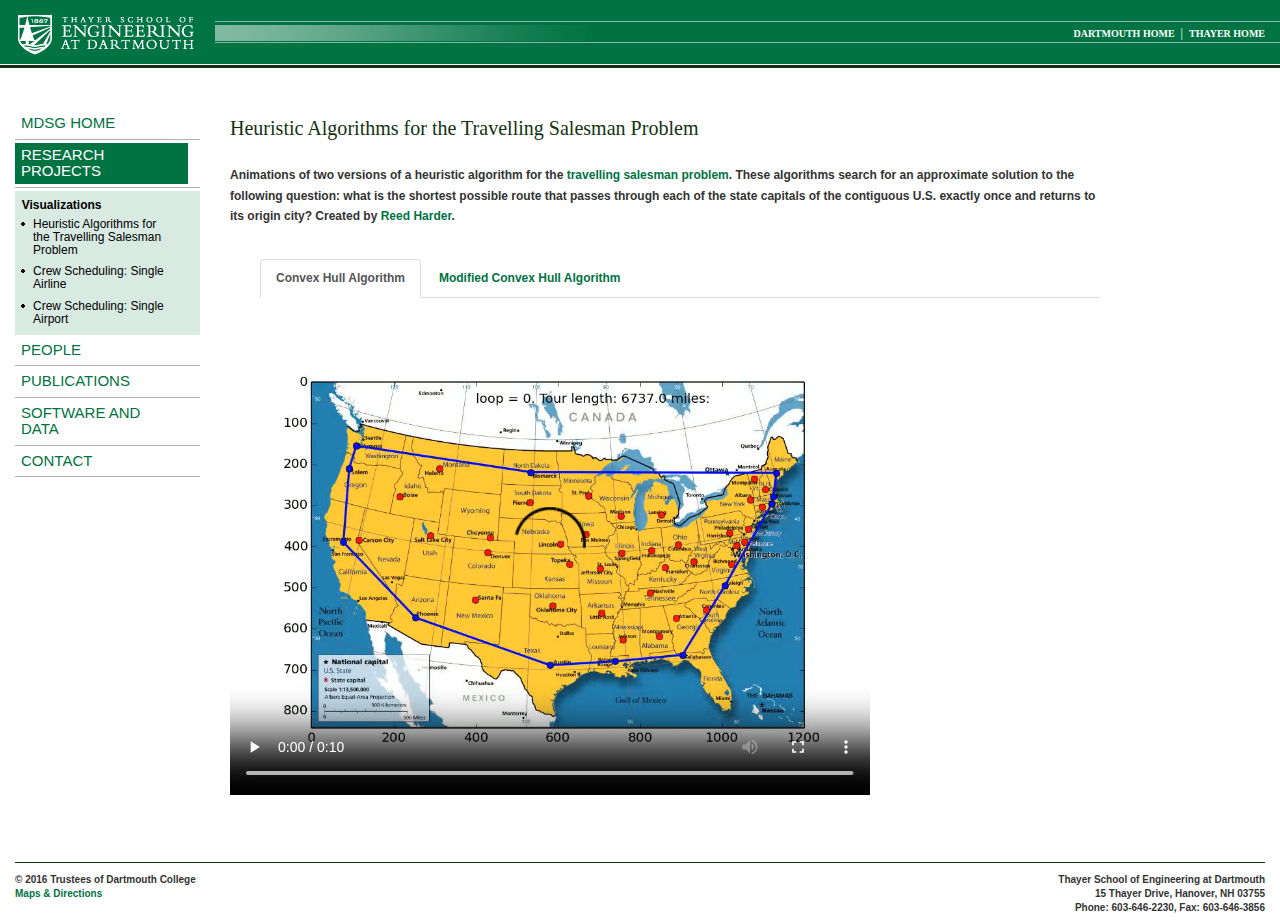
<file: tsp.html>
<!DOCTYPE html PUBLIC "-//W3C//DTD XHTML 1.0 Transitional//EN" "http://www.w3.org/TR/xhtml1/DTD/xhtml1-transitional.dtd">

<!--
PLEASE NOTE:
This page was created for use with Adobe Contribute. However, the page layout is not locked.

Editing anywhere outside of the area notated as EDITABLE allows for the risk of breaking the page layout.

It is not reccomended to do so. Should editing be required, please backup this file before doing so.

www.mediumbold.com
-->
<html xmlns="http://www.w3.org/1999/xhtml"><head>

<meta http-equiv="Content-Type" content="text/html; charset=ISO-8859-1" />
<link rel="stylesheet" href="https://maxcdn.bootstrapcdn.com/bootstrap/3.3.5/css/bootstrap.min.css">
<link rel="stylesheet" type="text/css" href="css/global_style.css" media="all" />
<link rel="stylesheet" type="text/css" href="css/local_style.css" media="all" />
<link rel="stylesheet" type="text/css" href="css/print_style.css" media="print" />

<title>Travelling Salesman Problem</title>
</head>

<body>
<div id="header">
	<div id="header-print"><img id="thayer-logo-print" src="images/thayerlogo_print.jpg" width="150" height="34" alt="Thayer School of Engineering At Dartmouth logo"  /></div>
	<div id="utilitynav">
		<div id="stripe">
			<a href="http://www.dartmouth.edu/">Dartmouth Home</a> &nbsp;|&nbsp; <a href="http://engineering.dartmouth.edu/">Thayer Home</a>
		</div>
	</div>
</div>

<div id="mastercontainer">
	<div id="navigation">
		<ul>
			<li><a href="index.html">MDSG Home</a></li>
			<li class="current_page"><a href="research_projects.html" class="current_page">Research Projects</a></li>
			<li class="subnav">
				<span style="color:black;"><b>&nbsp;&nbsp;Visualizations<b></span>
				<a href="tsp.html">Heuristic Algorithms for the Travelling Salesman Problem</a>
				<a href="crewscheduling_EV.html">Crew Scheduling: Single Airline</a>
				<a href="crewscheduling_CLE.html">Crew Scheduling: Single Airport </a>
			</li>
			<li><a href="people.html">People</a></li>
			<li><a href="publications.html">Publications</a></li>
			<li><a href="software.html">Software and Data</a></li>
			<li><a href="contact.html">Contact</a></li>
		</ul>
		<div id="search">
			<div style="clear:both;"></div>
		</div>



		<div style="clear:both;"></div>
	</div>

	<div id="content_positioning">
<!-- EDITABLE: This is the content of the page, standard editing will not break the layout -->
        <div id="content" class="editable">
          <h2> Heuristic Algorithms for the Travelling Salesman Problem</h2>
          </hr>
		  <br>
		  <p>Animations of two versions of a heuristic algorithm for the <a href="https://en.wikipedia.org/wiki/Travelling_salesman_problem">travelling salesman problem</a>. These algorithms search for an approximate solution to the following question: what is the shortest possible route that passes through each of the state capitals of the contiguous U.S. exactly once and returns to its origin city? Created by <a href="people.html">Reed Harder</a>.</p>
		  <br>
          <div class="tabbable tabs-left">
			<ul class="nav nav-tabs">
			  <li  class="active"><a href="#usbench" data-toggle="tab">Convex Hull Algorithm</a></li>
			  <li ><a href="#us2" data-toggle="tab">Modified Convex Hull Algorithm</a></li>

			</ul>
			<div class="tab-content">
			 <div class="tab-pane active" id="usbench">
			 <br>
			 <video width="640" height="480" controls>
				  <source src="media/animUSbench_long.mp4" type="video/mp4">

			</video>
			 </div>
			 <div class="tab-pane" id="us2">
			 <br>
			 <video width="640" height="480" controls>
				  <source src="media/animUS2_long.mp4" type="video/mp4">
			</video>
			 </div>
			</div>
		  </div>
         </div>
        <!-- END EDITABLE: -->
		</div>
	<div style="clear:both"></div>
	<br />
</div>


<div id="footer">
	<div style="float:left;">
		&copy; 2016 Trustees of Dartmouth College
     	<br />
		<a href="http://engineering.dartmouth.edu/about/location/directions/">Maps &amp; Directions</a>	</div>
	<div style="float:right;text-align:right;">
		<b>Thayer School of Engineering at Dartmouth</b><br />
		15 Thayer Drive, Hanover, NH 03755<br />
		Phone: 603-646-2230, Fax: 603-646-3856	</div>
</div>
<script src="https://ajax.googleapis.com/ajax/libs/jquery/2.1.3/jquery.min.js"></script>
<script src="https://maxcdn.bootstrapcdn.com/bootstrap/3.3.5/js/bootstrap.min.js"></script>
</body>
</html>
</file>
<file: css/global_style.css>
/*//// Global Styles //////////////////////*/


body {
  margin:0;
  padding:0;
  font-family:  Verdana, Arial, Helvetica, sans-serif ;
  font-size:.75em;
}

p {
  line-height:1.7em;
  margin:0 0 15px 0;}

a {
  font-weight:bold;
  text-decoration:none;}

a:hover {
  text-decoration:underline; }

h1, h2, h3 {
  font-weight:normal; }

h1 {
  font-size:2.5em;
  line-height:1em;
  margin:0 0 5px 0 !important; }

h2 {
  font-size:1.67em;
  line-height:1em;
  margin-top:10px !important;
  margin-left:0;
  margin-right:0;
  margin-bottom: 10px !important;}

h3 {
  font-size:1.25em;
  line-height:1em;
  margin-top:30px !important;
  margin-left:0;
  margin-right:0;
  margin-bottom: 10px !important; }

ul, ol {
  margin:0;
  padding:0;
  margin-left:30px;}

ol {
  margin-left:40px;}


li {
  margin:0;
  padding:0;
  line-height:1.5em;
  margin-bottom:10px; }

hr {
  clear:both;
  width:100%;
  height:1px;
  border:none; }

blockquote {
  margin:20px 0;
  padding:15px;
  font-size:1.5em;
  font-style:italic; }

table {
  font-size:1em;
  width:100%; }


/*//// Global Classes //////////////////////*/


table.datatable {
  margin-bottom:20px;}

table.datatable th {
  text-align:left;
  font-weight:bold;
  font-size:1.17em;
  padding:10px; }

table.datatable td {
  padding:10px;}


/* The classes below style the two column pages of the site. Editing them can break the layout of your website. It is not recommended to do any editing without backing this file up. */

#content .twocolumn_left {
  width:46%;
  padding-right:4%;}

#content .twocolumn_right {
  width:45%;
  padding-left:4%;}

/* Back-to button style */

#content .backto_button {
  font-size:1.17em;
  margin-bottom:15px; }




/*//// Page Structure //////////////////////*/


/* Please note that editing any of the styles below can break the layout of your website. It is not recommended to do any editing without backing this file up. */

#header {
  width:100%;
  padding:21px 0;}

#header-print {
  position: absolute;
  left: -999px;
  top: -999px;
  width: 1px;
  height: 1px
}

#thayer-logo-print {
  width: 1px;
  height: 1px;
}

#mastercontainer {
  width:100%;
  margin-bottom:50px;
  padding-top:40px;}

#navigation {
  float:left;
  width:185px;
  margin-left:15px;
  display:inline; }

#content_positioning {
  zoom: 1; /*This is an IE specific fix required for the site to function properly */
  min-width:520px;
  max-width:900px;
  margin-left:230px;
  padding-right:30px; }

  #content {
    float:left; }

#footer {
  height:60px;
  margin:0 15px;
  padding-top:10px;
  font-family:Verdana, Arial, Helvetica, sans-serif;
  font-size:.834em;
  line-height:1.4em;}



/*//// Navigation //////////////////////*/


/* Utility Nav */

#header #utilitynav {
  height:22px;
  margin-left:215px;
  font-family:Georgia, "Times New Roman", Times, serif;
  overflow:hidden;}

  #header #utilitynav #stripe {
    height:16px;
    margin:3px 0;
    padding-right:15px;
    text-align:right;}

  #header #utilitynav a {
    font-size:.834em;
    text-transform:uppercase;}


/* Global Nav */

#navigation ul {
  margin:0; }

#navigation li {
  width:185px;
  padding:3px 0;
  margin:0;
  list-style-type:none; }


#navigation a {
  display:block;
  font-size:1.25em;
  width:173px;
  padding:4px 6px;
  font-family: Arial, Helvetica, sans-serif;
  font-weight:normal;
  line-height:1.1em;
  text-decoration:none;
  text-transform: uppercase;  }


/* Sub-Nav and Related Links */

#navigation li.subnav, #navigation #related ul {
  width:185px;
  border-bottom:none;
  margin-top:3px;
  padding:5px 0; }

  #navigation #related ul li {
    border:none;
    padding:0;
    margin:0;}

  #navigation li.subnav a, #navigation #related li a {
    width:162px;
    font-size:1em;
    padding-left:18px;
    padding-right:5px;
    text-transform:none; }

    #navigation li.subnav a:hover, #navigation #related li a:hover {
      text-decoration:underline; }

#navigation #related{
  width:185px;
  margin:25px 0;
  padding-left:0px; }

#navigation #related h3 {
  display:block;
  width:179px;
  font-family:Arial, Helvetica, sans-serif;
  font-size:1.17em;
  font-weight:normal;
  line-height:1.5em;
  text-transform:uppercase;
  padding:0 0 0 6px;
  margin:0 !important;}


/* Search */

#navigation form {
  margin-bottom:0; }

#navigation #search{
  width:173px;
  margin:25px 0;
  padding-left:6px; }

  #navigation #search div#search-label {
/*    display:block; */
    font-family:Arial, Helvetica, sans-serif;
    font-size:.92em;
    margin-bottom:4px; }

  #navigation #search #text {
    float:left;
    width:134px;
    height:17px;
    padding:3px;
    margin-right:3px; }

  #navigation #search #submit {
    float:left;
    width:25px;
    height:25px;
    font-size:0;
    line-height:0;
    border:none;}
</file>
<file: css/local_style.css>
/*//// Global Styles //////////////////////*/


body {
	color:#333333;}

html { font-size: 16px;}

img {
	border:none; }

a {
	color:#007342;}

h1, h2, h3 {
	font-family:Georgia, "Times New Roman", Times, serif;
	color:#123312;}

hr {
	color: #b2d5c6;
	background-color:#b2d5c6; }

blockquote {
	background:url(../images/blockquote.gif) repeat-y;
	color:#363636; }


/*//// Global Classes //////////////////////*/


table.datatable {
	border-right:1px solid #b2b2b2;
	border-top:1px solid #b2b2b2; }

table.datatable th {
	background-color:#fcdfbc;
	border-left:1px solid #b2b2b2;
	border-bottom:1px solid #b2b2b2; }

table.datatable td {
	border-left:1px solid #b2b2b2;
	border-bottom:1px solid #b2b2b2;}


/* The classes below style the two column pages of the site. Editing them can break the layout of your website. It is not recommended to do any editing without backing this file up. */

#content .twocolumn_right {
	border-left:1px solid #b2d5c6;}



/*//// Page Structure //////////////////////*/


/* Please note that editing any of the styles below can break the layout of your website. It is not recommended to do any editing without backing this file up. */

#header {
	background:#007342 url(../images/header.gif) no-repeat;
	border-bottom:1px solid #ffffff;}


#mastercontainer {
	border-top:3px solid #123312;
	color: #FF0000; }


#navigation {
	color:#cc00ff; }

#content_positioning {
	color: #FF0000;}


	#content {
		color:#333333;}


#footer {
	border-top:1px solid #123312; }



/*//// Navigation //////////////////////*/


/* Utility Nav */

#header #utilitynav {
	border-top:1px solid #80b9a1;
	border-bottom:1px solid #80b9a1;
	color:#ffffff; }

	#header #utilitynav #stripe {
		background:#007342 url(../images/stripe.gif) no-repeat; }

	#header #utilitynav a {
		color:#ffffff; }


/* Global Nav */

#navigation li {
	border-bottom:1px solid #b2b2b2; }


#navigation a {
	color:#007342;  }

#navigation a.current_page, #navigation a.current_page:hover {
	background-color:#007342;
	color:#ffffff;}

#navigation a:hover {
	background-color:#dddddd; }


/* Sub-Nav and Related Links */

#navigation	li.subnav, #navigation #related ul {
	background-color:#d9eae3; }

	#navigation li.subnav a, #navigation #related li a {
		background:url(../images/bullet.gif) no-repeat 6px 8px;
		color:#000000; }

		#navigation li.subnav a:hover, #navigation #related li a:hover {
			background-color:#d9eae3; }


#navigation #related h3 {
	color:#333333;
	border-bottom:1px solid #b2b2b2;}


/* Search */

#navigation #search{
	width:0px;
	margin:0;
	padding-left:0px; }

	#navigation #search div#search-label {
		color:#666666; }

	#navigation #search #text {
		color:#333333;
		border:1px solid #b2b2b2; }
</file>
<file: css/print_style.css>
/*//// Print Styles //////////////////////*/


body {
  background: none;
  background-color: #fff;
  color:#000;
  font-size: 12px;}

img {
  border:1px solid #333; }

a {
  color:#000;
  text-decoration: underline;}


h1, h2, h3 {
  color:#000;}

h1 {
  font-size: 20px;}

h2 {
  font-size: 17px;}

h3 {
  font-size: 15px;
  margin-top: 10px;}

hr {
  color: #ccc;
  background-color:#ccc;}

blockquote {
  background:none;
  color:#000;
  text-align: center;
  border-top: solid 1px #ccc;
  border-bottom: solid 1px #ccc;
  width: 85%;
  margin: 20px auto;}

a.menu-link,
a.menu-link:link,
a.menu-link:visited {
  display:none;
}
#mobile-header {
  margin:20px;
  font-size:16px;
}
#mobile-header a,
#mobile-header a:link,
#mobile-header a:visited {
  text-decoration:none;

}


/*//// Global Classes //////////////////////*/


table.datatable {
  border-right:1px solid #ccc;
  border-top:1px solid #ccc;
  color:#333; }

table.datatable th {
  color:#333;
  background-color:#fff;
  border-left:1px solid #ccc;
  border-bottom:1px solid #ccc; }

table.datatable td {
  border-left:1px solid #ccc;
  border-bottom:1px solid #ccc;}


/* The classes below style the two column pages of the site. Editing them can break the layout of your website. It is not recommended to do any editing without backing this file up. */


#content .twocolumn_right {
  border-left:1px solid #ccc;}

#content .backto_button {
  display: none; }



/*//// Page Structure //////////////////////*/


/* Please note that editing any of the styles below can break the layout of your website. It is not recommended to do any editing without backing this file up. */


#header {
  padding:0;
  background: none;height: 40px;}

#header-print {
  display: none; }

#header-print {
  display: block;
  width: auto;
  margin: 0px auto;
  text-align: left;
  padding: 0px 10px 10px 20px;
  height: auto;
  position: static; }

#thayer-logo-print {
  float: left;
  width: 150px;
  height: 34px;
  border: 0;
  margin-top: 0px; }

#mastercontainer {
  border-top:3px solid #ccc;
  color: #FF0000;
  padding-top: 10px;}

#navigation {
  display:none; }

#content_positioning {
  color: #000;
  margin:20px;}

  #content {
    color:#000;}

#footer {
  border-top:1px solid #ccc;
  height: auto;
  margin-bottom: 5px;
  margin-top: 5px;}



/*//// Navigation //////////////////////*/


/* Utility Nav */

#header #utilitynav {
  border:none ;
  color:#000; margin-right: 10px;}

  #header #utilitynav #stripe {
    background:none; }

  #header #utilitynav a {
    color:#000; }
</file>
